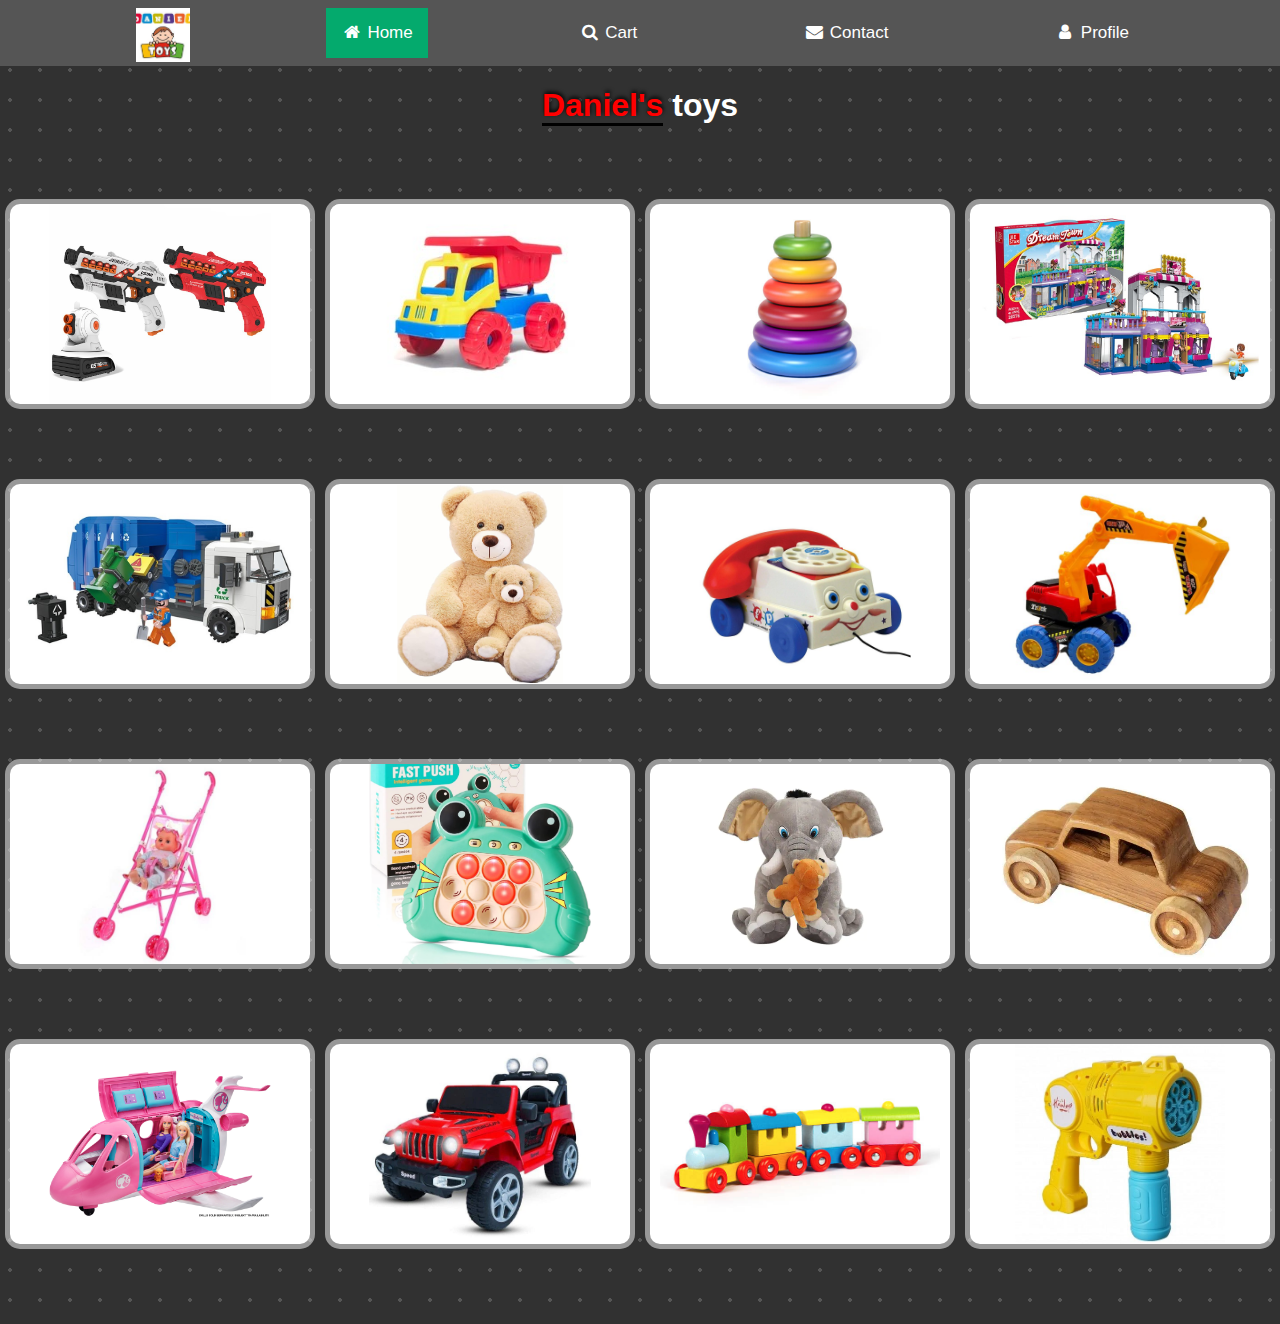
<file: space/index.html>
<!DOCTYPE html>
<html lang="en">
<head>
    <meta charset="UTF-8">
    <meta name="viewport" content="width=device-width, initial-scale=1.0">
    <title>Daniel's toys</title>
    <link rel="stylesheet" href="design.css">
    <link rel="icon" type="image/x-icon" href="/images/th.ico">
    <link rel="stylesheet" href="https://cdnjs.cloudflare.com/ajax/libs/font-awesome/4.7.0/css/font-awesome.min.css">

</head>
<body>


<div class="navbar">
  <div class="nav-logo">
    <img src="images/download.jpg" id="logo">
  </div>
  
  <a class="active" href="index.html"><i class="fa fa-fw fa-home"></i> Home</a>
  <a href="cart.html"><i class="fa fa-fw fa-search"></i> Cart</a>
  <a href="contact.html"><i class="fa fa-fw fa-envelope"></i> Contact</a>
  <a href="profile.html" class="split"><i class="fa fa-fw fa-user"></i> Profile</a>
</div>
    
    <div id="hero">
        <h1> <a href="images/SHKOLO.png" class="shkolo"><span class="miti">Daniel's</span></a> toys</h1>
    </div>

    <div class="firstline">

        <div class="card" id="item1">
            <img src="images/toy1.jpg" class="thumbnail" id="toy1">
            <div class="card__content">
              <p class="card__title">Nerf Guns</p>
              <p class="card__description">$49.99</p>
            </div>
          </div>

          <div class="card" id="item2">
            <img src="images/toy2.jpeg" class="thumbnail" id="toy2">
            <div class="card__content">
              <p class="card__title">Truck</p>
              <p class="card__description">$12.99</p>
            </div>
          </div>
          
          <div class="card" id="item3">
            <img src="images/toy3.jpg" class="thumbnail"  id="toy3">
            <div class="card__content">
              <p class="card__title">Rock-a-Stack</p>
              <p class="card__description">$7.99</p>
            </div>
          </div>

          <div class="card" id="item4">
            <img src="images/toy4.jpg" class="thumbnail"  id="toy4">
            <div class="card__content">
              <p class="card__title">Lego</p>
              <p class="card__description">$159.99</p>
            </div>
          </div>

    </div>

    <div class="secline">

        <div class="card" id="item5">
            <img src="images/toy5.jpg" class="thumbnail" id="toy5">
            <div class="card__content">
              <p class="card__title">Garbage truck</p>
              <p class="card__description">$38.99</p>
            </div>
          </div>

          <div class="card" id="item6">
            <img src="images/toy6.jpeg" class="thumbnail"  id="toy6">
            <div class="card__content">
              <p class="card__title">Teddy bear</p>
              <p class="card__description">$99.99</p>
            </div>
          </div>
          
          <div class="card" id="item7">
            <img src="images/toy7.jpg" class="thumbnail"  id="toy7">
            <div class="card__content">
              <p class="card__title">Phone</p>
              <p class="card__description">$10.99</p>
            </div>
          </div>

          <div class="card" id="item8">
            <img src="images/toy8.jpeg" class="thumbnail"  id="toy8">
            <div class="card__content">
              <p class="card__title">Excavator</p>
              <p class="card__description">$21.99</p>
            </div>
          </div>

    </div>

    <div class="thirdline">

        <div class="card" id="item9">
            <img src="images/toy9.jpg" class="thumbnail"  id="toy9">
            <div class="card__content">
              <p class="card__title">Baby stroller toy</p>
              <p class="card__description">$42.99</p>
            </div>
          </div>

          <div class="card" id="item10">
            <img src="images/toy10.webp" class="thumbnail" id="toy10">
            <div class="card__content">
              <p class="card__title">Frog pop it</p>
              <p class="card__description">$10.99</p>
            </div>
          </div>
          
          <div class="card" id="item11">
            <img src="images/toy11.webp" class="thumbnail" id="toy11">
            <div class="card__content">
              <p class="card__title">Stuffed elephant</p>
              <p class="card__description">$49.99</p>
            </div>
          </div>

          <div class="card" id="item12">
            <img src="images/toy12.webp" class="thumbnail" id="toy12">
            <div class="card__content">
              <p class="card__title">Wooden toy car</p>
              <p class="card__description">$12.99</p>
            </div>
          </div>

    </div>

    <div class="fourthline">

        <div class="card" id="item13">
            <img src="images/toy13.webp" class="thumbnail" id="toy13">
            <div class="card__content">
              <p class="card__title">Barbie's airplane</p>
              <p class="card__description">$70.99</p>
            </div>
          </div>

          <div class="card" id="item14">
            <img src="images/toy14.webp" class="thumbnail" id="toy14">
            <div class="card__content">
              <p class="card__title">Electric ride</p>
              <p class="card__description">$349.99</p>
            </div>
          </div>
          
          <div class="card" id="item15">
            <img src="images/toy15.jpg" class="thumbnail" id="toy15">
            <div class="card__content">
              <p class="card__title">Wooden train</p>
              <p class="card__description">$20.99</p>
            </div>
          </div>

          <div class="card" id="item16">
            <img src="images/toy16.webp" class="thumbnail" id="toy16">
            <div class="card__content">
              <p class="card__title">Bubble gun</p>
              <p class="card__description">$29.99</p>
            </div>
          </div>

    </div>

    <div class="notification" id="notificationBox">Added to cart</div>

    <script>
      function showNotification(title, price) {
          var notificationBox = document.getElementById('notificationBox');
          notificationBox.style.display = 'block';
          setTimeout(function () {
              notificationBox.style.display = 'none';
          }, 2000);
  
          // Add the clicked item title and price to the cart
          localStorage.setItem(title, 'true');
          
      }
  
      // Add event listeners for each item
      for (let i = 1; i <= 16; i++) {
          let item = document.getElementById('item' + i);
          let title = item.querySelector('.card__title').innerText;
          let price = item.querySelector('.card__description').innerText;
  
          item.addEventListener('click', function () {
              showNotification(title + ' ' + price);
          });
      }
  </script>




</body>
</html>
</file>
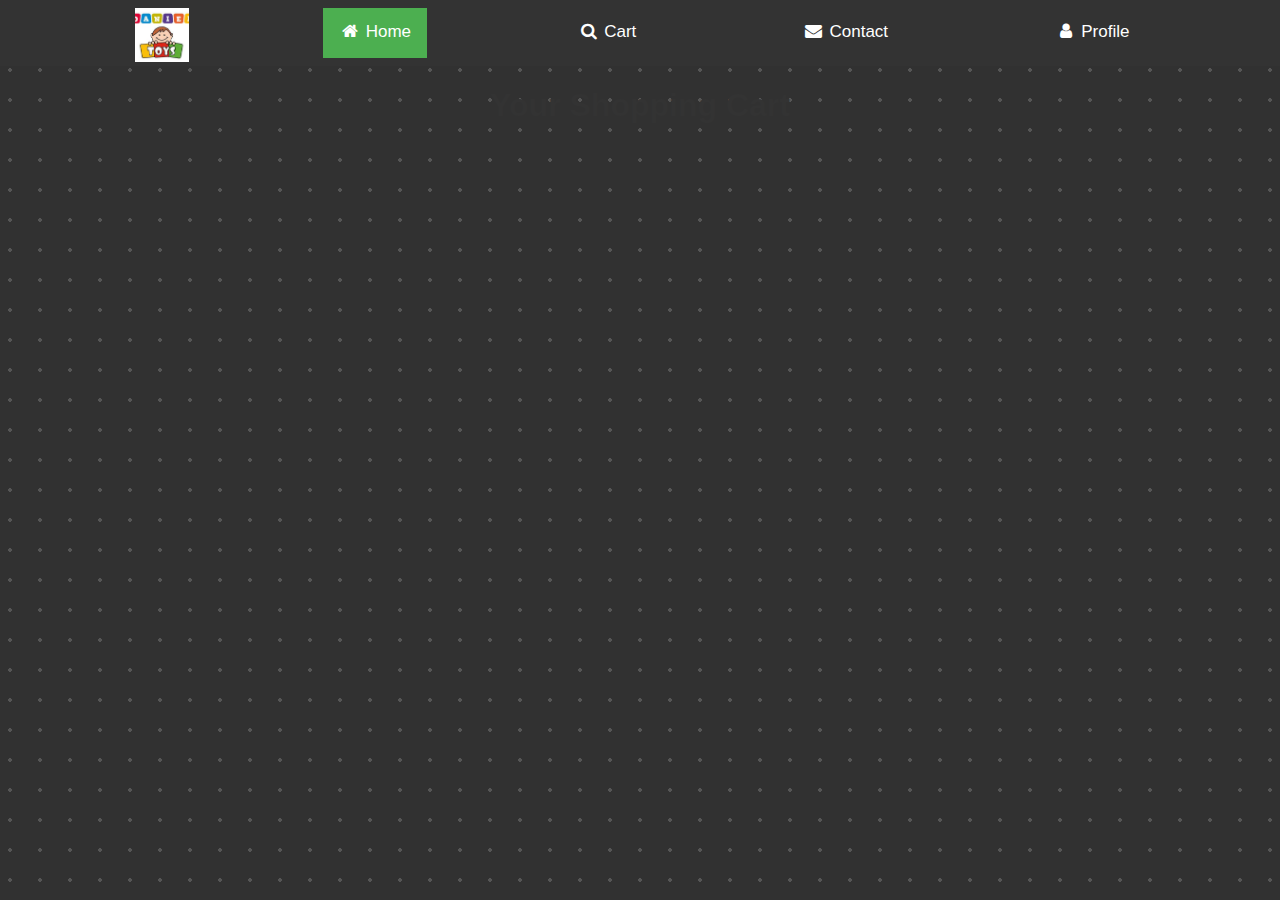
<file: space/cart.html>
<!DOCTYPE html>
<html lang="en">
<head>
    <meta charset="UTF-8">
    <meta name="viewport" content="width=device-width, initial-scale=1.0">
    <title>Shopping Cart</title>
    <link rel="stylesheet" href="https://cdnjs.cloudflare.com/ajax/libs/font-awesome/4.7.0/css/font-awesome.min.css">
    <link rel="stylesheet" href="cart.css">
</head>
<body>

    <div class="navbar">
        <div class="nav-logo">
          <img src="images/download.jpg" id="logo">
        </div>
        
        <a class="active" href="index.html"><i class="fa fa-fw fa-home"></i> Home</a>
        <a href="cart.html"><i class="fa fa-fw fa-search"></i> Cart</a>
        <a href="contact.html"><i class="fa fa-fw fa-envelope"></i> Contact</a>
        <a href="profile.html" class="split"><i class="fa fa-fw fa-user"></i> Profile</a>
      </div>

    <h1>Your Shopping Cart</h1>
    
    <ul id="cartItemsList"></ul>

    <script>
        // Function to remove an item from the cart
        function removeItem(itemId) {
            localStorage.removeItem(itemId);
            displayCartItems();
        }

        // Function to display cart items
        function displayCartItems() {
            var cartItemsList = document.getElementById('cartItemsList');
            cartItemsList.innerHTML = ''; // Clear the previous content

            // Iterate through local storage items
            for (var i = 0; i < localStorage.length; i++) {
                var itemId = localStorage.key(i);
                var itemValue = localStorage.getItem(itemId);

                // Check if the item is in the cart (value is 'true')
                if (itemValue === 'true') {
                    var listItem = document.createElement('li');
                    listItem.textContent = itemId;

                    // Add a button to remove the item
                    var removeButton = document.createElement('button');
                    removeButton.textContent = 'Remove';
                    // Use a function to capture the current itemId
                    removeButton.addEventListener('click', (function(id) {
                        return function() {
                            removeItem(id);
                        };
                    })(itemId));

                    listItem.appendChild(removeButton);
                    cartItemsList.appendChild(listItem);
                }
            }
        }

        // Call the function to display cart items when the page loads
        window.onload = displayCartItems;
    </script>


</body>
</html>
</file>
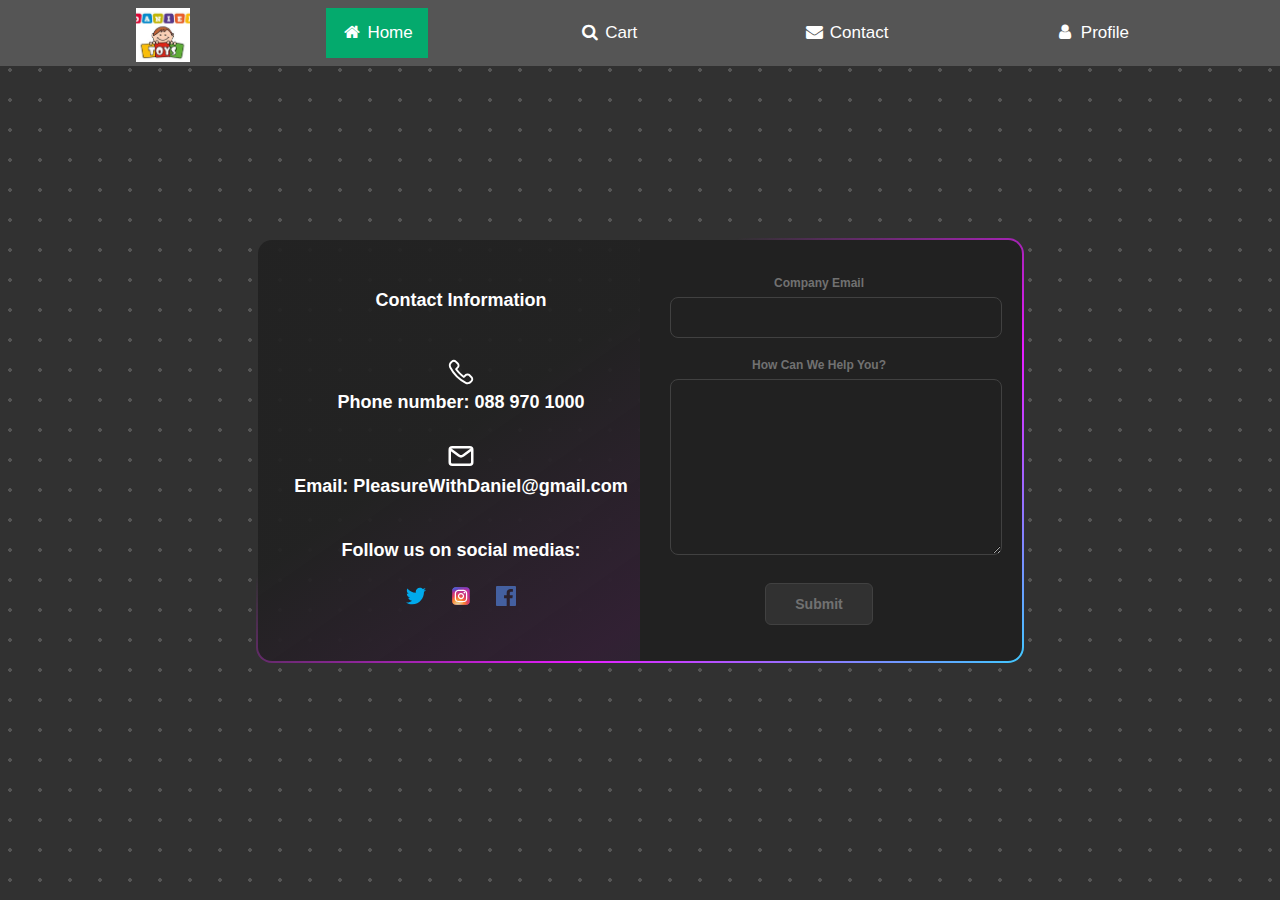
<file: space/contact.html>
<!DOCTYPE html>
<html lang="en">
<head>
    <meta charset="UTF-8">
    <meta name="viewport" content="width=device-width, initial-scale=1.0">
    <title>Document</title>
    <link rel="stylesheet" href="contact.css">
    <link rel="stylesheet" href="https://cdnjs.cloudflare.com/ajax/libs/font-awesome/4.7.0/css/font-awesome.min.css">
    
</head>
<body>

  <div class="navbar">
    <div class="nav-logo">
      <img src="images/download.jpg" id="logo">
    </div>
    
    <a class="active" href="index.html"><i class="fa fa-fw fa-home"></i> Home</a>
    <a href="cart.html"><i class="fa fa-fw fa-search"></i> Cart</a>
    <a href="contact.html"><i class="fa fa-fw fa-envelope"></i> Contact</a>
    <a href="profile.html" class="split"><i class="fa fa-fw fa-user"></i> Profile</a>
  </div>

    <div class="form-container">

        <div class="contact-info">
            <!-- Add your contact information elements here -->
            <p>Contact Information</p>
            <p> <img src="images/telephone-svgrepo-com.svg" class="svgs"> Phone number: 088 970 1000</p>
            <a href="mailto:PleasureWithDaniel@gmail.com" class="email"> <img src="images/email-svgrepo-com.svg" class="svgs">Email: PleasureWithDaniel@gmail.com</a>
            <p class="Follow">Follow us on social medias: <br>
              <img src="images/twitter-color-svgrepo-com.svg" class="socials">
              <a href="https://www.instagram.com/" target="_blank" class="penis">
                <img src="images/instagram-1-svgrepo-com.svg" class="socials" alt="Instagram">
              </a>
                 
              <img src="images/facebook-color-svgrepo-com.svg" class="socials">
            </p>
        </div>

        <form class="form">
          <div class="form-group">
            <label for="email">Company Email</label>
            <input type="text" id="email" name="email" required="">
          </div>
          <div class="form-group">
            <label for="textarea">How Can We Help You?</label>
            <textarea name="textarea" id="textarea" rows="10" cols="50" required=""></textarea>
          </div>
          <button class="form-submit-btn" type="submit">Submit</button>
        </form>

        
      </div>
</body>
</html>
</file>
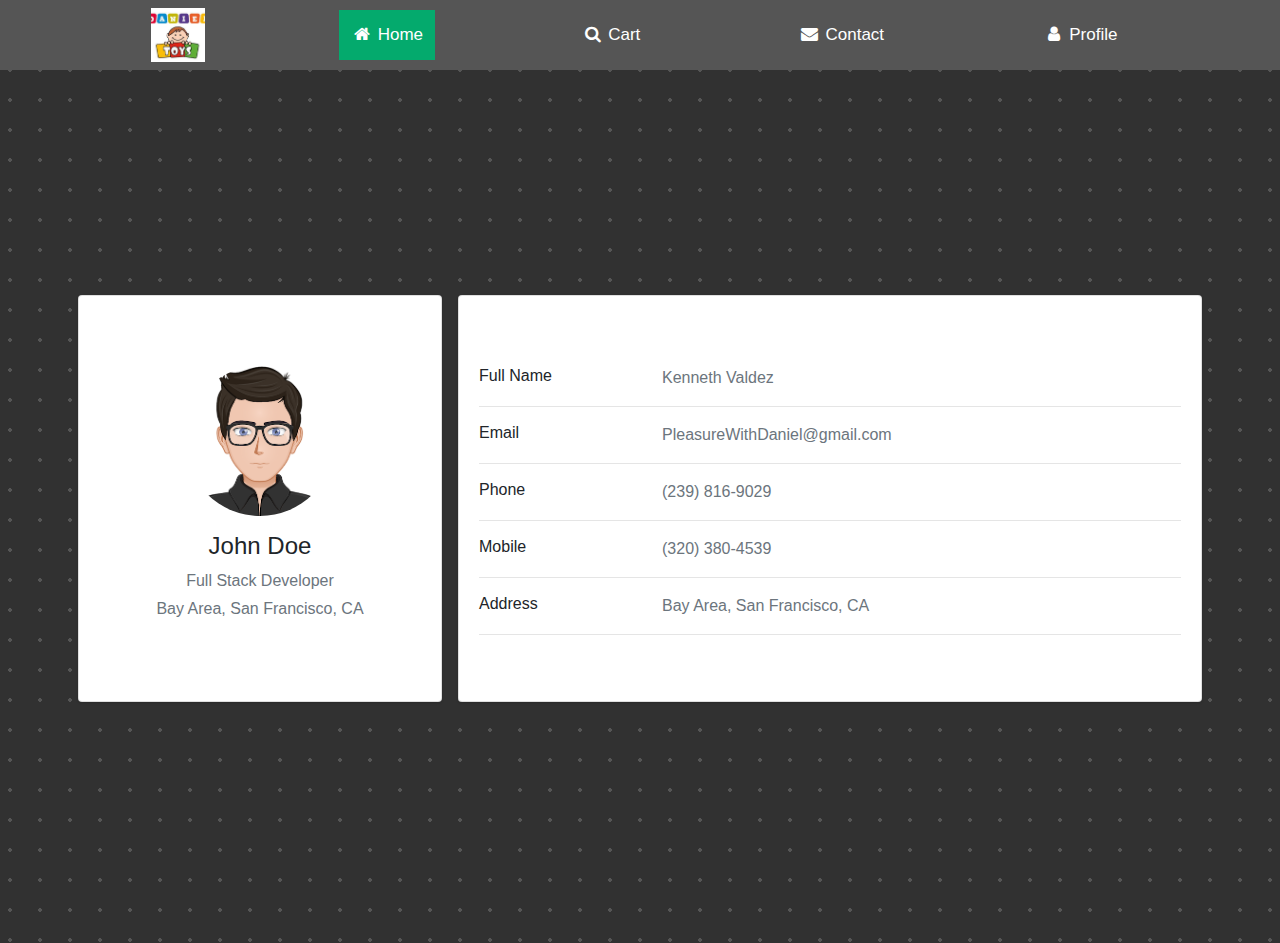
<file: space/profile.html>
<!DOCTYPE html>
<!-- saved from url=(0034)http://127.0.0.1:5500/profile.html -->
<html lang="en"><head><meta http-equiv="Content-Type" content="text/html; charset=UTF-8">



<title>Profile</title>
<meta name="viewport" content="width=device-width, initial-scale=1">

<link rel="stylesheet" href="profile_files/profiledesign.css">
<link href="profile_files/bootstrap.min.css" rel="stylesheet">
<link rel="stylesheet" href="profile_files/font-awesome.min.css">
<link rel="stylesheet" href="https://cdnjs.cloudflare.com/ajax/libs/font-awesome/4.7.0/css/font-awesome.min.css">


</head>
<body>

    <div class="navbar">
		<div class="nav-logo">
		  <img src="images/download.jpg" id="logo">
		</div>
		
		<a class="active" href="index.html"><i class="fa fa-fw fa-home"></i> Home</a>
		<a href="cart.html"><i class="fa fa-fw fa-search"></i> Cart</a>
		<a href="contact.html"><i class="fa fa-fw fa-envelope"></i> Contact</a>
		<a href="profile.html" class="split"><i class="fa fa-fw fa-user"></i> Profile</a>
	  </div>

<div class="container">
<div class="main-body">



<div class="row gutters-sm">
<div class="col-md-4 mb-3">
<div class="card">
<div class="card-body">
<div class="d-flex flex-column align-items-center text-center">
<img src="profile_files/avatar7.png" alt="Admin" class="rounded-circle" width="150">
<div class="mt-3">
<h4>John Doe</h4>
<p class="text-secondary mb-1">Full Stack Developer</p>
<p class="text-muted font-size-sm">Bay Area, San Francisco, CA</p>

</div>
</div>
</div>
</div>

</div>
<div class="col-md-8">
<div class="card mb-3">
<div class="card-body">
<div class="row">
<div class="col-sm-3">
<h6 class="mb-0">Full Name</h6>
</div>
<div class="col-sm-9 text-secondary">
Kenneth Valdez
</div>
</div>
<hr>
<div class="row">
<div class="col-sm-3">
<h6 class="mb-0">Email</h6>
</div>
<div class="col-sm-9 text-secondary">
<a class="__cf_email__" data-cfemail="d4b2bda494bea1bfb9a1bcfab5b8">PleasureWithDaniel@gmail.com</a>
</div>
</div>
<hr>
<div class="row">
<div class="col-sm-3">
<h6 class="mb-0">Phone</h6>
</div>
<div class="col-sm-9 text-secondary">
(239) 816-9029
</div>
</div>
<hr>
<div class="row">
<div class="col-sm-3">
<h6 class="mb-0">Mobile</h6>
</div>
<div class="col-sm-9 text-secondary">
(320) 380-4539
</div>
</div>
<hr>
<div class="row">
<div class="col-sm-3">
<h6 class="mb-0">Address</h6>
</div>
<div class="col-sm-9 text-secondary">
Bay Area, San Francisco, CA
</div>
</div>
<hr>
<div class="row">
<div class="col-sm-12">
</div>
</div>
</div>
</div>

</div>
</div>
</div>
</div>








<!-- Code injected by live-server -->
<script>
	// <![CDATA[  <-- For SVG support
	if ('WebSocket' in window) {
		(function () {
			function refreshCSS() {
				var sheets = [].slice.call(document.getElementsByTagName("link"));
				var head = document.getElementsByTagName("head")[0];
				for (var i = 0; i < sheets.length; ++i) {
					var elem = sheets[i];
					var parent = elem.parentElement || head;
					parent.removeChild(elem);
					var rel = elem.rel;
					if (elem.href && typeof rel != "string" || rel.length == 0 || rel.toLowerCase() == "stylesheet") {
						var url = elem.href.replace(/(&|\?)_cacheOverride=\d+/, '');
						elem.href = url + (url.indexOf('?') >= 0 ? '&' : '?') + '_cacheOverride=' + (new Date().valueOf());
					}
					parent.appendChild(elem);
				}
			}
			var protocol = window.location.protocol === 'http:' ? 'ws://' : 'wss://';
			var address = protocol + window.location.host + window.location.pathname + '/ws';
			var socket = new WebSocket(address);
			socket.onmessage = function (msg) {
				if (msg.data == 'reload') window.location.reload();
				else if (msg.data == 'refreshcss') refreshCSS();
			};
			if (sessionStorage && !sessionStorage.getItem('IsThisFirstTime_Log_From_LiveServer')) {
				console.log('Live reload enabled.');
				sessionStorage.setItem('IsThisFirstTime_Log_From_LiveServer', true);
			}
		})();
	}
	else {
		console.error('Upgrade your browser. This Browser is NOT supported WebSocket for Live-Reloading.');
	}
	// ]]>
</script>
</body></html>
</file>
<file: space/design.css>
body {
    text-align: center;
    font-family: 'Arial', Times, serif;
    color: white;
    width: 100%;
    height: 100%;
    background-color: #313131;
    background-image: radial-gradient(rgba(255, 255, 255, 0.171) 2px, transparent 0);
    background-size: 30px 30px;
    background-position: -5px -5px;
    margin: 0px;
}

#logo {
    width: 54px;
}

.miti {
    color: red;
    border-bottom: 3px solid black;
    text-shadow: 1px -2px 4px black;
    text-decoration: none;
}

.buy-section {
    font-weight: bold;
    color: white;
    font-size: large;
}

#matter {
    background-image: url("https://cdn11.bigcommerce.com/s-5ylnei6or5/products/528/images/1025/1753_Mater_CarsRefresh_46__37747.1514658593.500.750.jpg?c=2");
    background-size: cover;
}

.navbar {
  width: 100%;
  height: 49.5px;
  background-color: #555;
  overflow: auto;
  display: flex;
  justify-content: space-evenly;
  padding: 8px 0px 8px 0px;
  }
  
  .navbar a {
    float: left;
    text-align: center;
    padding: 15px;
    color: white;
    text-decoration: none;
    font-size: 17px;
  }
  
  .navbar a:hover {
    background-color: #000;
  }
  
  

  .active {
    background-color: #04AA6D;
  }
  
  @media screen and (max-width: 500px) {
    .navbar a {
      float: none;
      display: block;
    }
  }

  .firstline {
    display: flex;
    justify-content: space-around;
    padding-bottom: 80px;
  }

  .secline {
    display: flex;
    justify-content: space-around;
    padding-bottom: 80px;
  }

  .thirdline {
    display: flex;
    justify-content: space-around;
    padding-bottom: 80px;
  }

  .fourthline {
    display: flex;
    justify-content: space-around;
    padding-bottom: 80px;
  }

  .card {
    position: relative;
    width: 300px;
    height: 200px;
    background-color: #ffffff;
    border-radius: 10px;
    display: flex;
    align-items: center;
    justify-content: center;
    overflow: hidden;
    perspective: 1000px;
    box-shadow: 0 0 0 5px #ffffff80;
    transition: all 0.6s cubic-bezier(0.175, 0.885, 0.32, 1.275);
    float: left;
  }
  
  .card svg {
    width: 48px;
    fill: #333;
    transition: all 0.6s cubic-bezier(0.175, 0.885, 0.32, 1.275);
  }
  
  .card:hover {
    transform: scale(1.05);
    box-shadow: 0 8px 16px rgba(255, 255, 255, 0.2);
  }
  
  .card__content {
    position: absolute;
    top: 0;
    left: 0;
    width: 100%;
    height: 100%;
    padding: 20px;
    box-sizing: border-box;
    background-color: #f2f2f2;
    transform: rotateX(-90deg);
    transform-origin: bottom;
    transition: all 0.6s cubic-bezier(0.175, 0.885, 0.32, 1.275);
  }
  
  .card:hover .card__content {
    transform: rotateX(0deg);
  }
  
  .card__title {
    margin: 0;
    font-size: 24px;
    color: #333;
    font-weight: 700;
  }
  
  .card:hover svg {
    scale: 0;
  }
  
  .card__description {
    margin-top: 40px;
    font-size: 50px;
    color: #777;
    line-height: 1.4;
    display: flex;
    justify-content: center;
  }
  
  .alert {
    padding: 20px;
    background-color: #f44336;
    color: white;
  }
  
  .closebtn {
    margin-left: 15px;
    color: white;
    font-weight: bold;
    float: right;
    font-size: 22px;
    line-height: 20px;
    cursor: pointer;
    transition: 0.3s;
  }
  
  .closebtn:hover {
    color: black;
  }

  .notification {
    position: fixed;
    top: 10px;
    right: 10px;
    padding: 15px;
    border: 1px solid #5cb85c;
    border-radius: 4px;
    background-color: #dff0d8;
    color: #5cb85c;
    display: none;
  }

  .thumbnail {
    background-size: cover;
    max-width: 175px;
  }

  .form-container {
    width: 600px;
    height: 450px;
    background: linear-gradient(#212121, #212121) padding-box,
                linear-gradient(145deg, transparent 35%,#e81cff, #40c9ff) border-box;
    border: 2px solid transparent;
    padding: 32px 24px;
    font-size: 14px;
    font-family: inherit;
    color: white;
    display: flex;
    flex-direction: column;
    gap: 20px;
    box-sizing: border-box;
    border-radius: 16px;
    background-size: 200% 100%;
    animation: gradient 5s ease infinite;
    margin-left: 380px;
    margin-top: 60px;
    justify-content: center;
  }
  
  @keyframes gradient {
    0% {
      background-position: 0% 50%;
    }
  
    50% {
      background-position: 100% 50%;
    }
  
    100% {
      background-position: 0% 50%;
    }
  }
  
  .form-container button:active {
    scale: 0.95;
  }
  
  .form-container .form {
    display: flex;
    flex-direction: column;
    gap: 20px;
  }
  
  .form-container .form-group {
    display: flex;
    flex-direction: column;
    gap: 2px;
  }
  
  .form-container .form-group label {
    display: block;
    margin-bottom: 5px;
    color: #717171;
    font-weight: 600;
    font-size: 12px;
  }
  
  .form-container .form-group input {
    width: 100%;
    padding: 12px 0px;
    border-radius: 8px;
    color: #fff;
    font-family: inherit;
    background-color: transparent;
    border: 1px solid #414141;
  }
  
  .form-container .form-group textarea {
    width: 100%;
    padding: 12px 0px;
    border-radius: 8px;
    resize: none;
    color: #fff;
    height: 170px;
    border: 1px solid #414141;
    background-color: transparent;
    font-family: inherit;
  }
  
  .form-container .form-group input::placeholder {
    opacity: 0.5;
  }
  
  .form-container .form-group input:focus {
    outline: none;
    border-color: #e81cff;
  }
  
  .form-container .form-group textarea:focus {
    outline: none;
    border-color: #e81cff;
  }
  
  .form-container .form-submit-btn {
    display: flex;
    align-items: flex-start;
    justify-content: center;
    align-self: flex-start;
    font-family: inherit;
    color: #717171;
    font-weight: 600;
    width: -webkit-fill-available;
    background: #313131;
    border: 1px solid #414141;
    padding: 12px 16px;
    font-size: inherit;
    gap: 8px;
    margin-top: 8px;
    cursor: pointer;
    border-radius: 6px;
    margin-top: 30px;
  }
  
  .form-container .form-submit-btn:hover {
    background-color: #fff;
    border-color: #fff;
  }

  #hero {
    margin-bottom: 80px;
  }

.shkolo {
  text-decoration: none;
}

#toy1 {
  max-width: 222px;
}

#toy2 {
  max-width: 314px;
}
#toy3 {
  max-width: 222px;
}
#toy4 {
  max-width: 277px;
}
#toy5 {
  max-width: 290px;
}
#toy6 {
  max-width: 166px;
}
#toy7 {
  max-width: 222px;
}
#toy8 {
  max-width: 222px;
}
#toy9 {
  max-width: 200px;
}
#toy10 {
  max-width: 222px;
}
#toy11 {
  max-width: 222px;
}
#toy12 {
  max-width: 280px;
}
#toy13 {
  max-width: 222px;
}
#toy14 {
  max-width: 222px;
}
#toy15 {
  max-width: 280px;
}
#toy16 {
  max-width: 210px;
}
</file>
<file: space/cart.css>
body {
  text-align: center;
  font-family: 'Arial', Times, serif;
  color: white;
  width: 100%;
  height: 100%;
  background-color: #313131;
  background-image: radial-gradient(rgba(255, 255, 255, 0.171) 2px, transparent 0);
  background-size: 30px 30px;
  background-position: -5px -5px;
  margin: 0px;
}

#logo {
  width: 54px;
}

.navbar {
  width: 100%;
  height: 49.5px;
  background-color: #555;
  overflow: auto;
  display: flex;
  justify-content: space-evenly;
  padding: 8px 0px 8px 0px;
  }
  
  .navbar a {
    float: left;
    text-align: center;
    padding: 15px;
    color: white;
    text-decoration: none;
    font-size: 17px;
  }
  
  .navbar a:hover {
    background-color: #000;
  }
  
  

  .active {
    background-color: #04AA6D;
  }
  
  @media screen and (max-width: 500px) {
    .navbar a {
      float: none;
      display: block;
    }
  }




/* cart.css */

/* Style for the shopping cart heading */
h1 {
  text-align: center;
  color: #333;
}

/* Style for the cart items list */
#cartItemsList {
  list-style-type: none;
  padding: 0;
}

/* Style for each cart item */
#cartItemsList li {
  margin-bottom: 10px;
  padding: 10px;
  border: 1px solid #ddd;
  background-color: #f9f9f9;
  display: flex;
  justify-content: space-around;
  align-items: center;
  color: black;
}

/* Style for the remove button */
#cartItemsList li button {
  background-color: #e74c3c;
  color: #fff;
  border: none;
  padding: 5px 10px;
  cursor: pointer;
}

/* Style for the image in the navigation bar */
#logo {
  max-width: 100%;
  height: auto;
}

/* Style for the navigation bar */
.navbar {
  background-color: #333;
  overflow: hidden;
}

.navbar a {
  float: left;
  display: block;
  color: white;
  text-align: center;
  padding: 14px 16px;
  text-decoration: none;
}

.navbar a:hover {
  background-color: #ddd;
  color: black;
}

.navbar a.active {
  background-color: #4CAF50;
  color: white;
}

.navbar a.split {
  float: right;
  display: block;
}

.navbar a.split:hover {
  background-color: transparent;
}

.card__title {
  font-size: 18px;
  color: #333;
  /* Add other title styles as needed */
}
</file>
<file: space/contact.css>
body {
  display: flex;
  justify-content: center;
  align-items: center;
  height: 100vh;
  margin: 0;
  text-align: center;
  font-family: 'Arial', Times, serif;
  color: white;
  width: 100%;
  background-color: #313131;
  background-image: radial-gradient(rgba(255, 255, 255, 0.171) 2px, transparent 0);
  background-size: 30px 30px;
  background-position: -5px -5px;
  animation: gradientSpin 15s linear infinite;
}

.form-container {
  width: 60%; /* Adjusted width of the form container */
  background: linear-gradient(90deg, #212121ea 50%, #212121 50%) padding-box,
              linear-gradient(145deg, transparent 35%,#e81cff, #40c9ff) border-box;
  border: 2px solid transparent;
  padding: 32px 24px;
  font-size: 14px;
  font-family: inherit;
  color: white;
  display: flex;
  flex-direction: row; /* Changed to row to align contact info and form horizontally */
  justify-content: space-between;
  box-sizing: border-box;
  border-radius: 16px;
}

.form-container .contact-info {
  width: 50%;
  display: flex;
  flex-direction: column;
  gap: 10px;
  justify-content: center;
  font-weight: bold;
  font-size: large;
}

.form-container .form {
  width: 50%;
  display: flex;
  flex-direction: column;
  gap: 20px;
}

.form-container .form-group {
  display: flex;
  flex-direction: column;
  gap: 2px;
  width: 83%;
}

.form-container .form-group label {
  display: block;
  margin-bottom: 5px;
  color: #717171;
  font-weight: 600;
  font-size: 12px;
}

.form-container .form-group input,
.form-container .form-group textarea {
  width: 100%;
  padding: 12px 16px;
  border-radius: 8px;
  color: #fff;
  font-family: inherit;
  background-color: transparent;
  border: 1px solid #414141;
}

.form-container .form-group input::placeholder {
  opacity: 0.5;
}

.form-container .form-group input:focus,
.form-container .form-group textarea:focus {
  outline: none;
  border-color: #e81cff;
}

.form-container .form-submit-btn {
  display: flex;
  align-items: center; /* Adjusted alignment */
  justify-content: center;
  align-self: center;
  font-family: inherit;
  color: #717171;
  font-weight: 600;
  width: 30%;
  background: #313131;
  border: 1px solid #414141;
  padding: 12px 16px;
  font-size: inherit;
  gap: 8px;
  margin-top: 8px;
  cursor: pointer;
  border-radius: 6px;
}

.form-container .form-submit-btn:hover {
  background-color: #fff;
  border-color: #fff;
  color: #000;
  text-shadow: 0px 0px 1px;
}

.form {
  display: flex;
  flex-direction: column;
  align-items: center;
  justify-content: center;
}

/* Updated CSS for the navbar to make it fixed at the top */
.navbar {
  width: 100%;
  height: 49.5px;
  background-color: #555;
  overflow: auto;
  display: flex;
  justify-content: space-evenly;
  padding: 8px 0px 8px 0px;
  position: fixed;
  top: 0;
  z-index: 1000; /* Ensure the navbar is on top of other elements */
}

.navbar a {
  text-align: center;
  padding: 15px;
  color: white;
  text-decoration: none;
  font-size: 17px;
}

.navbar :hover {
  background-color: #000;
}

.active {
  background-color: #04AA6D;
}

@media screen and (max-width: 500px) {
  .navbar a {
    float: none;
    display: block;
  }
}

.svgs {
  width: 30px;
  display: block;
  margin: 0 auto 5px;
}

.socials {
  width: 20px;
  padding-left: 10px;
  padding-right: 10px;
  padding-top: 25px;
  text-decoration: none;

}

.email {
  text-decoration: none;
  color: #fff;
}

.contact-info .email:hover {
  color: #04AA6D;
}

.Follow {
  padding-top: 15px;
}

.penis {
  text-decoration: none;
}

#logo {
  width: 54px;
}
</file>
<file: space/profile_files/profiledesign.css>
body{
    text-align: center;
    font-family: 'Arial', Times, serif;
    color: white;
    width: 100%;
    height: 100%;
    background-color: #313131;
    background-image: radial-gradient(rgba(255, 255, 255, 0.171) 2px, transparent 0);
    background-size: 30px 30px;
    background-position: -5px -5px    
}
.main-body {
    padding: 25vh 0vh;
}
.card {
    box-shadow: 0 1px 3px 0 rgba(0,0,0,.1), 0 1px 2px 0 rgba(0,0,0,.06);
}

.card {
    position: relative;
    display: flex;
    flex-direction: column;
    min-width: 0;
    word-wrap: break-word;
    background-color: #fff;
    background-clip: border-box;
    border: 0 solid rgba(0,0,0,.125);
    border-radius: .25rem;
}

.card-body {
    flex: 1 1 auto;
    min-height: 1px;
    padding: 1rem;
}

.gutters-sm {
    margin-right: -8px;
    margin-left: -8px;
}

.gutters-sm>.col, .gutters-sm>[class*=col-] {
    padding-right: 8px;
    padding-left: 8px;
}
.mb-3, .my-3 {
    margin-bottom: 1rem!important;
}

.bg-gray-300 {
    background-color: #e2e8f0;
}
.h-100 {
    height: 100%!important;
}
.shadow-none {
    box-shadow: none!important;
}


.navbar {
    width: 100%;
    background-color: #555;
    overflow: auto;
    justify-content: space-evenly;
  }
  
.navbar a {
    float: left;
    text-align: center;
    padding: 12px;
    color: white;
    text-decoration: none;
    font-size: 17px;
  }
  
.navbar a:hover {
    background-color: #000;
  }
  
  

.active {
    background-color: #04AA6D;
  }
  
@media screen and (max-width: 500px) {
.navbar a {
    float: none;
      display: block;
    }
  }
</file>
